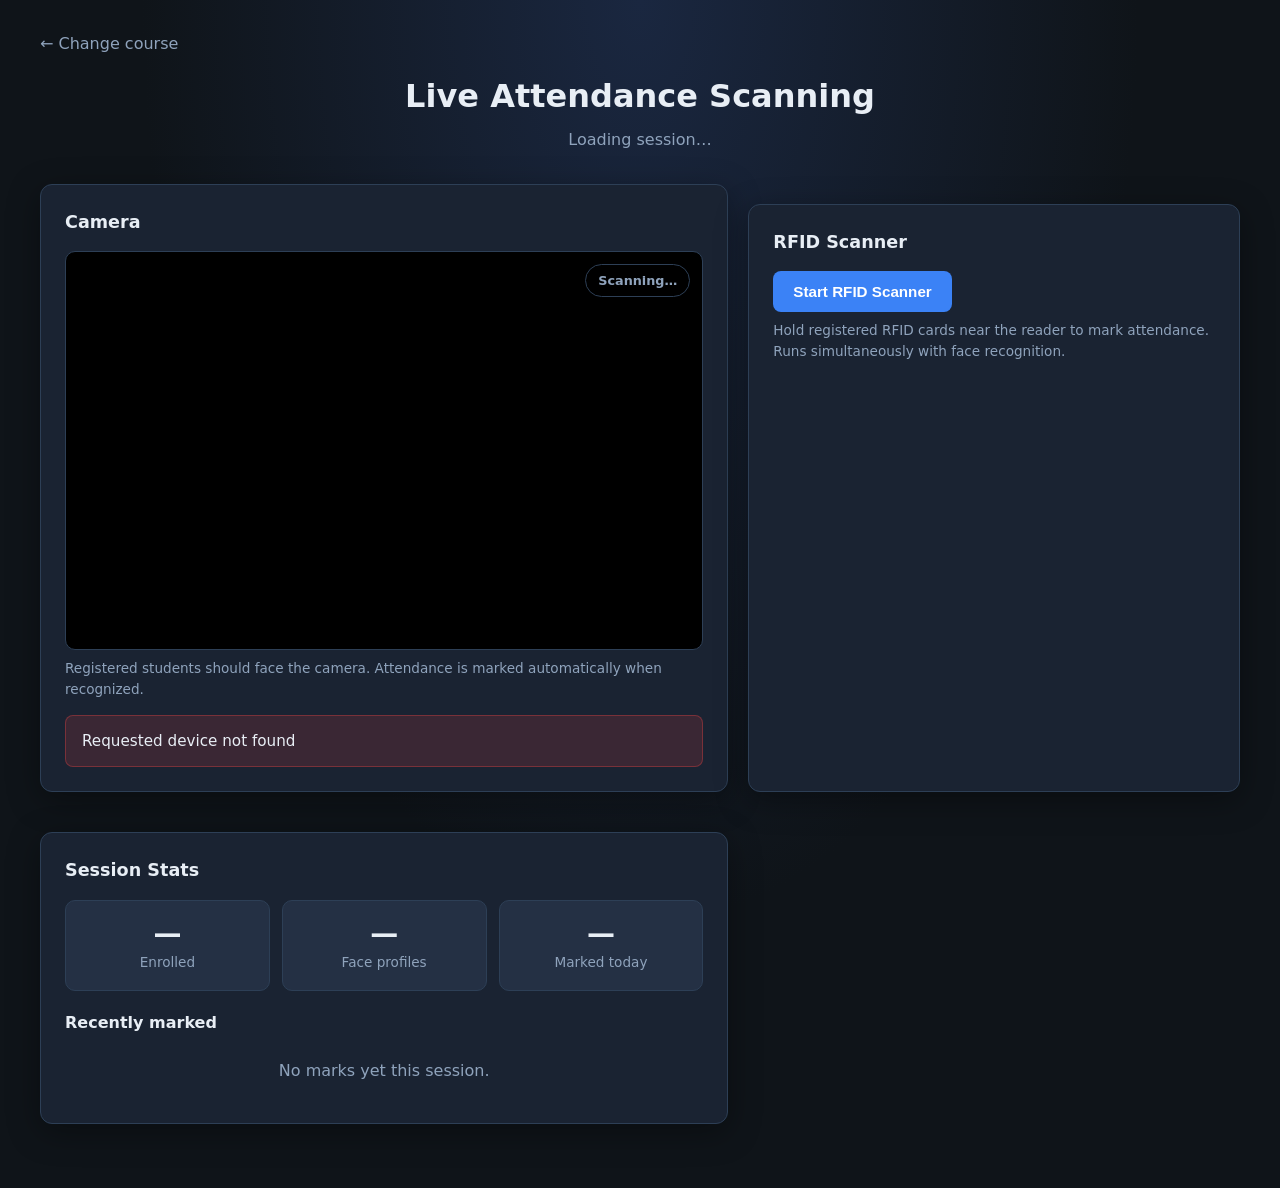
<file: static/attendance.html>
<!DOCTYPE html>
<html lang="en">
<head>
  <meta charset="UTF-8" />
  <meta name="viewport" content="width=device-width, initial-scale=1.0" />
  <title>Mark Attendance</title>
  <link rel="stylesheet" href="/static/css/style.css" />
</head>
<body>
  <div class="container container-wide">
    <a class="back-link" href="/static/attendance-setup.html">← Change course</a>

    <header>
      <h1>Live Attendance Scanning</h1>
      <p id="session-label">Loading session…</p>
    </header>

    <div class="attendance-layout">
      <div class="card">
        <h2>Camera</h2>
        <div class="video-wrap video-wrap-lg">
          <video id="webcam" autoplay playsinline muted></video>
          <div class="scan-indicator" id="scan-indicator">Scanning…</div>
        </div>
        <p class="hint">Registered students should face the camera. Attendance is marked automatically when recognized.</p>
        <div id="scan-status" class="status show info">Starting camera…</div>
      </div>

      <div class="card">
        <h2>RFID Scanner</h2>
        <div class="rfid-controls">
          <button type="button" class="btn btn-primary" id="rfid-start-btn">Start RFID Scanner</button>
          <button type="button" class="btn btn-secondary" id="rfid-stop-btn" style="display: none">Stop RFID Scanner</button>
        </div>
        <p class="hint">Hold registered RFID cards near the reader to mark attendance. Runs simultaneously with face recognition.</p>
        <div id="rfid-status" class="status">RFID scanner is idle.</div>
      </div>

      <div class="card">
        <h2>Session Stats</h2>
        <div class="stats-row stats-row-3">
          <div class="stat-box">
            <span class="stat-value" id="stat-enrolled">—</span>
            <span class="stat-label">Enrolled</span>
          </div>
          <div class="stat-box">
            <span class="stat-value" id="stat-faces">—</span>
            <span class="stat-label">Face profiles</span>
          </div>
          <div class="stat-box">
            <span class="stat-value" id="stat-marked">—</span>
            <span class="stat-label">Marked today</span>
          </div>
        </div>

        <h3 class="subsection-title">Recently marked</h3>
        <ul id="recent-list" class="recent-list">
          <li class="empty">No marks yet this session.</li>
        </ul>
      </div>
    </div>
  </div>

  <div class="modal hidden" id="success-modal" role="dialog" aria-modal="true">
    <div class="modal-card">
      <div class="modal-icon success">✓</div>
      <h2>Attendance Marked</h2>
      <p id="modal-message">Your attendance has been marked successfully.</p>
      <p class="modal-sub" id="modal-detail"></p>
      <button type="button" class="btn btn-primary" id="modal-close">Continue scanning</button>
    </div>
  </div>

  <div class="modal hidden" id="info-modal" role="dialog" aria-modal="true">
    <div class="modal-card">
      <div class="modal-icon info">i</div>
      <h2 id="info-title">Notice</h2>
      <p id="info-message"></p>
      <button type="button" class="btn btn-secondary" id="info-close">OK</button>
    </div>
  </div>

  <script src="/static/js/attendance.js"></script>
</body>
</html>
</file>
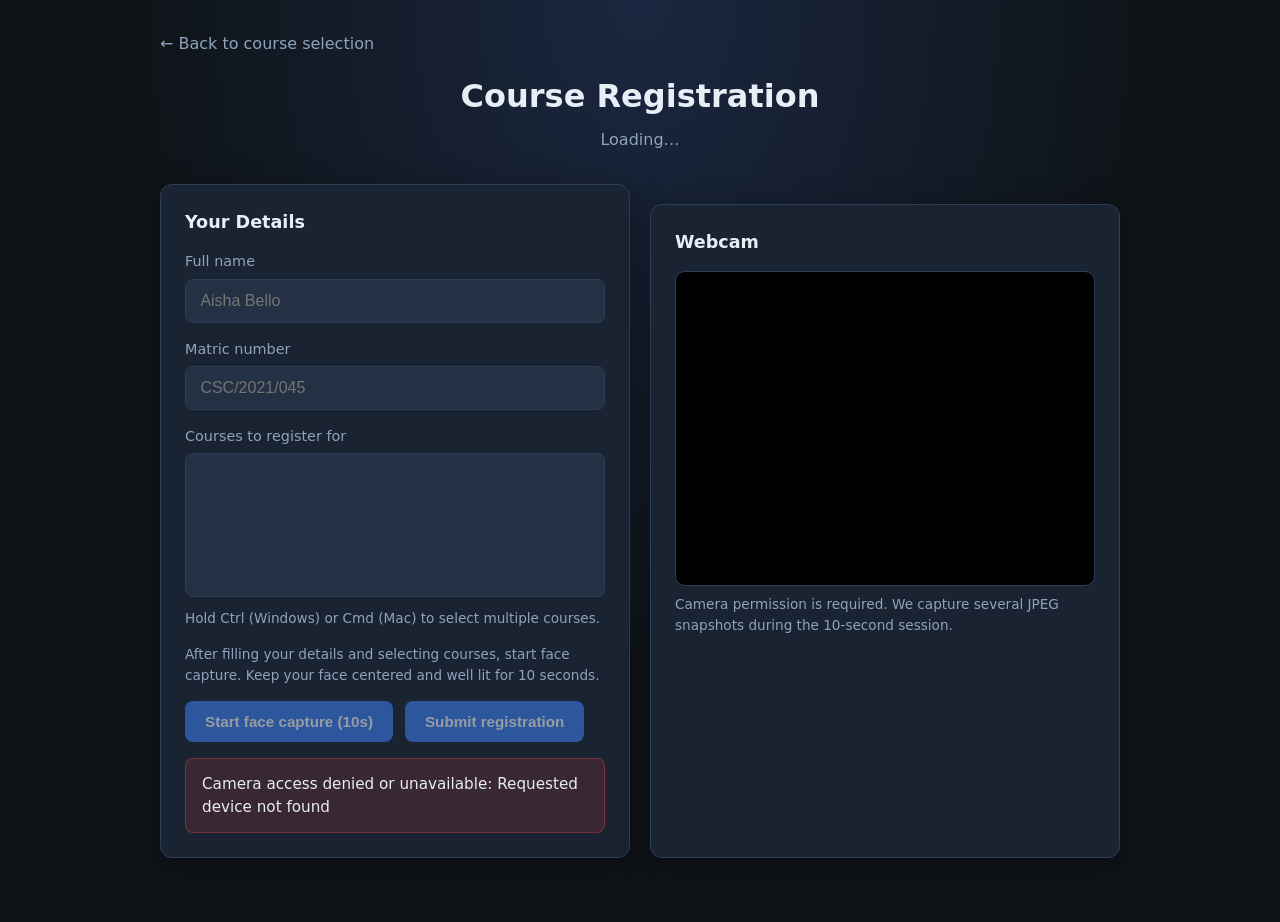
<file: static/register.html>
<!DOCTYPE html>
<html lang="en">
<head>
  <meta charset="UTF-8" />
  <meta name="viewport" content="width=device-width, initial-scale=1.0" />
  <title>Student Registration</title>
  <link rel="stylesheet" href="/static/css/style.css" />
</head>
<body>
  <div class="container">
    <a class="back-link" href="/static/index.html">← Back to course selection</a>

    <header>
      <h1>Course Registration</h1>
      <p id="course-label">Loading…</p>
    </header>

    <div class="register-layout">
      <div class="card">
        <h2>Your Details</h2>
        <form id="register-form">
          <input type="hidden" id="department_id" name="department_id" />
          <input type="hidden" id="level_id" name="level_id" />

          <div class="field">
            <label for="full_name">Full name</label>
            <input id="full_name" name="full_name" type="text" required placeholder="Aisha Bello" />
          </div>

          <div class="field">
            <label for="matric_no">Matric number</label>
            <input id="matric_no" name="matric_no" type="text" required placeholder="CSC/2021/045" />
          </div>

          <div class="field">
            <label for="course-select">Courses to register for</label>
            <select id="course-select" multiple size="6" required></select>
            <p class="hint">Hold Ctrl (Windows) or Cmd (Mac) to select multiple courses.</p>
          </div>

          <p class="hint">
            After filling your details and selecting courses, start face capture.
            Keep your face centered and well lit for 10 seconds.
          </p>

          <div class="actions">
            <button type="button" class="btn btn-primary" id="capture-btn">Start face capture (10s)</button>
            <button type="submit" class="btn btn-primary" id="submit-btn" disabled>Submit registration</button>
          </div>
        </form>

        <div class="progress-bar" id="progress-wrap" style="display: none">
          <div class="progress-fill" id="progress-fill"></div>
        </div>

        <div id="status" class="status"></div>
      </div>

      <div class="card">
        <h2>Webcam</h2>
        <div class="video-wrap">
          <video id="webcam" autoplay playsinline muted></video>
          <div class="overlay hidden" id="overlay">
            <div class="countdown" id="countdown">10</div>
            <p style="color: white; margin: 0.5rem 0 0">Look at the camera</p>
          </div>
        </div>
        <p class="hint" id="capture-hint">Camera permission is required. We capture several JPEG snapshots during the 10-second session.</p>
      </div>
    </div>
  </div>

  <script src="/static/js/register.js"></script>
</body>
</html>
</file>
<file: static/css/style.css>
*,
*::before,
*::after {
  box-sizing: border-box;
}

:root {
  --bg: #0f1419;
  --surface: #1a2332;
  --surface-2: #243044;
  --border: #2d3f56;
  --text: #e8eef5;
  --muted: #8fa3bc;
  --accent: #3b82f6;
  --accent-hover: #2563eb;
  --success: #22c55e;
  --danger: #ef4444;
  --warning: #f59e0b;
  --radius: 12px;
  --shadow: 0 8px 32px rgba(0, 0, 0, 0.35);
}

body {
  margin: 0;
  min-height: 100vh;
  font-family: "Segoe UI", system-ui, -apple-system, sans-serif;
  background: radial-gradient(ellipse at top, #1a2740 0%, var(--bg) 55%);
  color: var(--text);
  line-height: 1.5;
}

.container {
  width: min(960px, 92vw);
  margin: 0 auto;
  padding: 2rem 0 4rem;
}

header {
  text-align: center;
  margin-bottom: 2rem;
}

header h1 {
  margin: 0 0 0.5rem;
  font-size: clamp(1.5rem, 4vw, 2rem);
  font-weight: 700;
}

header p {
  margin: 0;
  color: var(--muted);
}

.card {
  background: var(--surface);
  border: 1px solid var(--border);
  border-radius: var(--radius);
  padding: 1.5rem;
  box-shadow: var(--shadow);
}

.card + .card {
  margin-top: 1.25rem;
}

.card h2 {
  margin: 0 0 1rem;
  font-size: 1.1rem;
}

label {
  display: block;
  margin-bottom: 0.35rem;
  font-size: 0.9rem;
  color: var(--muted);
}

input,
select {
  width: 100%;
  padding: 0.75rem 0.9rem;
  border: 1px solid var(--border);
  border-radius: 8px;
  background: var(--surface-2);
  color: var(--text);
  font-size: 1rem;
}

input:focus,
select:focus {
  outline: 2px solid var(--accent);
  outline-offset: 1px;
}

.field {
  margin-bottom: 1rem;
}

.grid-2 {
  display: grid;
  grid-template-columns: 1fr 1fr;
  gap: 1rem;
}

@media (max-width: 640px) {
  .grid-2 {
    grid-template-columns: 1fr;
  }
}

.btn {
  display: inline-flex;
  align-items: center;
  justify-content: center;
  gap: 0.5rem;
  padding: 0.75rem 1.25rem;
  border: none;
  border-radius: 8px;
  font-size: 0.95rem;
  font-weight: 600;
  cursor: pointer;
  text-decoration: none;
  transition: background 0.15s, transform 0.1s;
}

.btn:active {
  transform: scale(0.98);
}

.btn:disabled {
  opacity: 0.55;
  cursor: not-allowed;
}

.btn-primary {
  background: var(--accent);
  color: white;
}

.btn-primary:hover:not(:disabled) {
  background: var(--accent-hover);
}

.btn-secondary {
  background: var(--surface-2);
  color: var(--text);
  border: 1px solid var(--border);
}

.btn-danger {
  background: var(--danger);
  color: white;
}

.actions {
  display: flex;
  flex-wrap: wrap;
  gap: 0.75rem;
  margin-top: 1rem;
}

.course-list {
  display: grid;
  gap: 0.75rem;
}

.course-item {
  display: flex;
  align-items: center;
  justify-content: space-between;
  gap: 1rem;
  padding: 1rem;
  background: var(--surface-2);
  border: 1px solid var(--border);
  border-radius: 10px;
}

.course-meta strong {
  display: block;
  font-size: 1rem;
}

.course-meta span {
  color: var(--muted);
  font-size: 0.9rem;
}

.empty {
  text-align: center;
  color: var(--muted);
  padding: 2rem 1rem;
}

/* Registration page */
.register-layout {
  display: grid;
  grid-template-columns: 1fr 1fr;
  gap: 1.25rem;
}

@media (max-width: 800px) {
  .register-layout {
    grid-template-columns: 1fr;
  }
}

.video-wrap {
  position: relative;
  aspect-ratio: 4 / 3;
  background: #000;
  border-radius: 10px;
  overflow: hidden;
  border: 1px solid var(--border);
}

video {
  width: 100%;
  height: 100%;
  object-fit: cover;
  transform: scaleX(-1);
}

.overlay {
  position: absolute;
  inset: 0;
  display: flex;
  flex-direction: column;
  align-items: center;
  justify-content: center;
  background: rgba(0, 0, 0, 0.45);
  pointer-events: none;
}

.overlay.hidden {
  display: none;
}

.countdown {
  font-size: 3rem;
  font-weight: 800;
  color: white;
  text-shadow: 0 2px 12px rgba(0, 0, 0, 0.6);
}

.progress-bar {
  height: 6px;
  background: var(--surface-2);
  border-radius: 999px;
  overflow: hidden;
  margin-top: 1rem;
}

.progress-fill {
  height: 100%;
  width: 0%;
  background: var(--accent);
  transition: width 0.2s linear;
}

.status {
  margin-top: 1rem;
  padding: 0.85rem 1rem;
  border-radius: 8px;
  font-size: 0.95rem;
  display: none;
}

.status.show {
  display: block;
}

.status.info {
  background: rgba(59, 130, 246, 0.15);
  border: 1px solid rgba(59, 130, 246, 0.35);
}

.status.success {
  background: rgba(34, 197, 94, 0.15);
  border: 1px solid rgba(34, 197, 94, 0.35);
}

.status.error {
  background: rgba(239, 68, 68, 0.15);
  border: 1px solid rgba(239, 68, 68, 0.35);
}

.hint {
  font-size: 0.85rem;
  color: var(--muted);
  margin-top: 0.5rem;
}

.back-link {
  display: inline-block;
  margin-bottom: 1rem;
  color: var(--muted);
  text-decoration: none;
}

.back-link:hover {
  color: var(--text);
}

.container-wide {
  width: min(1200px, 94vw);
}

.admin-grid {
  display: grid;
  grid-template-columns: 1fr 1fr;
  gap: 1.25rem;
  margin-bottom: 1.25rem;
}

.admin-grid-3 {
  grid-template-columns: repeat(3, 1fr);
}

@media (max-width: 1000px) {
  .admin-grid-3 {
    grid-template-columns: 1fr;
  }
}

@media (max-width: 800px) {
  .admin-grid {
    grid-template-columns: 1fr;
  }
}

.subsection-title {
  margin: 1.25rem 0 0.5rem;
  font-size: 1rem;
}

.course-checklist {
  display: grid;
  gap: 0.5rem;
  margin-top: 0.75rem;
}

.course-check {
  display: flex;
  align-items: flex-start;
  gap: 0.75rem;
  padding: 0.85rem 1rem;
  background: var(--surface-2);
  border: 1px solid var(--border);
  border-radius: 10px;
  cursor: pointer;
}

.course-check input {
  width: auto;
  margin-top: 0.2rem;
}

.course-check strong {
  display: block;
}

.course-check small {
  color: var(--muted);
}

select[multiple] {
  min-height: 9rem;
}

select[multiple] option {
  padding: 0.45rem 0.25rem;
}

.filter-row {
  display: flex;
  flex-wrap: wrap;
  gap: 0.5rem;
  align-items: center;
}

.filter-row select {
  width: auto;
  min-width: 180px;
}

.pinned-context {
  padding: 0.65rem 0.85rem;
  background: rgba(59, 130, 246, 0.1);
  border: 1px solid rgba(59, 130, 246, 0.25);
  border-radius: 8px;
}

.stats-row-4 {
  grid-template-columns: repeat(4, 1fr);
}

@media (max-width: 700px) {
  .stats-row-4 {
    grid-template-columns: repeat(2, 1fr);
  }
}

.stats-row {
  display: grid;
  grid-template-columns: repeat(3, 1fr);
  gap: 0.75rem;
}

.stat-box {
  background: var(--surface-2);
  border: 1px solid var(--border);
  border-radius: 10px;
  padding: 1rem;
  text-align: center;
}

.stat-value {
  display: block;
  font-size: 1.75rem;
  font-weight: 700;
  line-height: 1.2;
}

.stat-label {
  color: var(--muted);
  font-size: 0.85rem;
}

.section-head {
  display: flex;
  align-items: center;
  justify-content: space-between;
  gap: 1rem;
  margin-bottom: 1rem;
}

.section-head h2 {
  margin: 0;
}

.admin-course {
  border: 1px solid var(--border);
  border-radius: 10px;
  background: var(--surface-2);
  overflow: hidden;
}

.admin-course + .admin-course {
  margin-top: 0.75rem;
}

.admin-course-head {
  display: flex;
  align-items: center;
  justify-content: space-between;
  gap: 1rem;
  padding: 1rem;
}

.course-meta-line {
  color: var(--muted);
  font-size: 0.9rem;
  margin-top: 0.25rem;
}

.student-table-wrap {
  border-top: 1px solid var(--border);
  padding: 0.75rem 1rem 1rem;
}

.student-table-wrap.hidden {
  display: none;
}

.data-table {
  width: 100%;
  border-collapse: collapse;
  font-size: 0.92rem;
}

.data-table th,
.data-table td {
  text-align: left;
  padding: 0.65rem 0.5rem;
  border-bottom: 1px solid var(--border);
}

.data-table th {
  color: var(--muted);
  font-weight: 600;
  font-size: 0.82rem;
  text-transform: uppercase;
  letter-spacing: 0.03em;
}

.badge {
  display: inline-block;
  min-width: 1.75rem;
  text-align: center;
  padding: 0.15rem 0.5rem;
  border-radius: 999px;
  background: rgba(59, 130, 246, 0.2);
  color: #93c5fd;
  font-weight: 700;
}

.hidden {
  display: none !important;
}

/* Attendance scanning */
.attendance-layout {
  display: grid;
  grid-template-columns: 1.4fr 1fr;
  gap: 1.25rem;
}

@media (max-width: 900px) {
  .attendance-layout {
    grid-template-columns: 1fr;
  }
}

.video-wrap-lg {
  aspect-ratio: 16 / 10;
}

.scan-indicator {
  position: absolute;
  top: 0.75rem;
  right: 0.75rem;
  padding: 0.35rem 0.75rem;
  border-radius: 999px;
  font-size: 0.8rem;
  font-weight: 600;
  background: rgba(0, 0, 0, 0.55);
  color: var(--muted);
  border: 1px solid var(--border);
}

.scan-indicator.active {
  color: #86efac;
  border-color: rgba(34, 197, 94, 0.45);
  animation: pulse-scan 1s ease-in-out infinite;
}

@keyframes pulse-scan {
  0%, 100% { opacity: 1; }
  50% { opacity: 0.55; }
}

.session-preview {
  margin-top: 1rem;
  padding-top: 1rem;
  border-top: 1px solid var(--border);
}

.stats-row-3 {
  grid-template-columns: repeat(3, 1fr);
}

.recent-list {
  list-style: none;
  margin: 0;
  padding: 0;
  display: grid;
  gap: 0.5rem;
}

.recent-list li {
  padding: 0.75rem 0.85rem;
  background: var(--surface-2);
  border: 1px solid var(--border);
  border-radius: 8px;
}

.recent-list li strong {
  display: block;
  margin-bottom: 0.15rem;
}

.recent-list li span {
  color: var(--muted);
  font-size: 0.85rem;
}

.recent-list .empty {
  padding: 1rem;
  text-align: center;
  color: var(--muted);
  background: transparent;
  border: none;
}

/* Modal dialog */
.modal {
  position: fixed;
  inset: 0;
  z-index: 1000;
  display: flex;
  align-items: center;
  justify-content: center;
  padding: 1.5rem;
  background: rgba(0, 0, 0, 0.65);
  backdrop-filter: blur(4px);
}

.modal-card {
  width: min(420px, 92vw);
  background: var(--surface);
  border: 1px solid var(--border);
  border-radius: var(--radius);
  padding: 2rem 1.5rem 1.5rem;
  text-align: center;
  box-shadow: var(--shadow);
}

.modal-card h2 {
  margin: 0 0 0.75rem;
  font-size: 1.35rem;
}

.modal-card p {
  margin: 0 0 1rem;
  color: var(--muted);
}

.modal-sub {
  font-size: 0.9rem;
}

.modal-icon {
  width: 4rem;
  height: 4rem;
  margin: 0 auto 1rem;
  border-radius: 50%;
  display: flex;
  align-items: center;
  justify-content: center;
  font-size: 1.75rem;
  font-weight: 800;
}

.modal-icon.success {
  background: rgba(34, 197, 94, 0.18);
  color: var(--success);
  border: 2px solid rgba(34, 197, 94, 0.35);
}

.modal-icon.info {
  background: rgba(59, 130, 246, 0.18);
  color: #93c5fd;
  border: 2px solid rgba(59, 130, 246, 0.35);
}

.attendance-actions {
  display: flex;
  flex-wrap: wrap;
  gap: 0.75rem;
  margin-top: 1rem;
}
</file>
